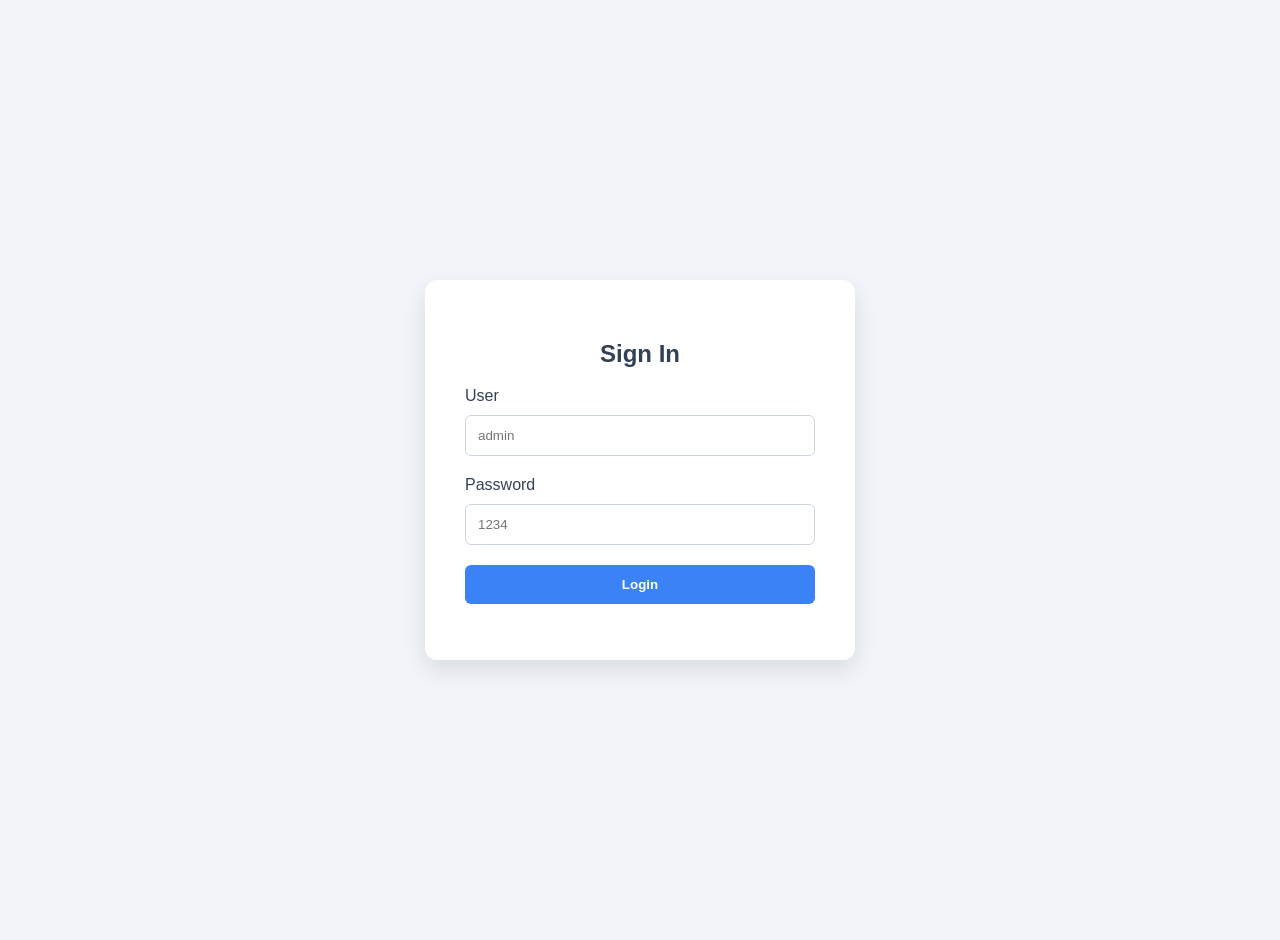
<file: index.html>
<!DOCTYPE html>
<html lang="es">
<head>
    <meta charset="UTF-8">
    <title>Login</title>
    <link rel="stylesheet" href="style.css">
</head>
<body class="center-flex">
    <form id="login-form">
        <h2 style="text-align:center">Sign In</h2>
        <label>User</label>
        <input type="text" id="username" placeholder="admin" required>
        <label>Password</label>
        <input type="password" id="password" placeholder="1234" required>
        <button type="submit">Login</button>
        <p id="error-msg" style="color:red; text-align:center; margin-top:10px;"></p>
    </form>
    <script src="script.js"></script>
</body>
</html>
</file>
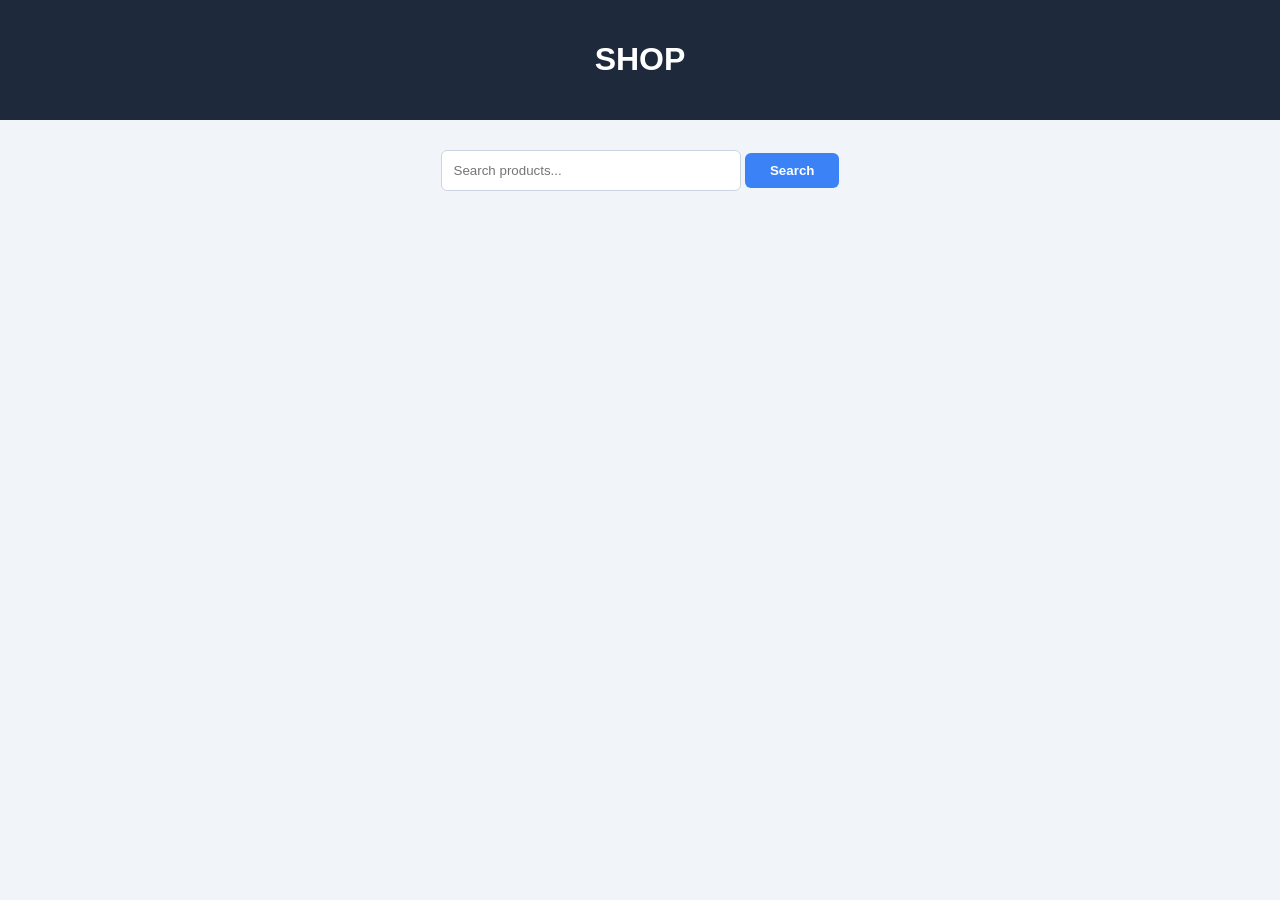
<file: dashboard.html>
<!DOCTYPE html>
<html lang="es">
<head>
    <meta charset="UTF-8">
    <title>Dashboard - Shop</title>
    <link rel="stylesheet" href="style.css">
</head>
<body>
    <header style="background:#1e293b; color:white; padding:20px; text-align:center">
        <h1>SHOP</h1>
    </header>

    <div style="text-align:center; padding: 20px;">
        <input type="text" id="search-input" placeholder="Search products..." style="width:300px;">
        <button id="search-btn" style="width:auto; padding:10px 25px;">Search</button>
    </div>

    <div id="results-grid" class="grid-container"></div>

    <script src="script.js"></script>
    <script>window.onload = loadProducts;</script>
</body>
</html>
</file>
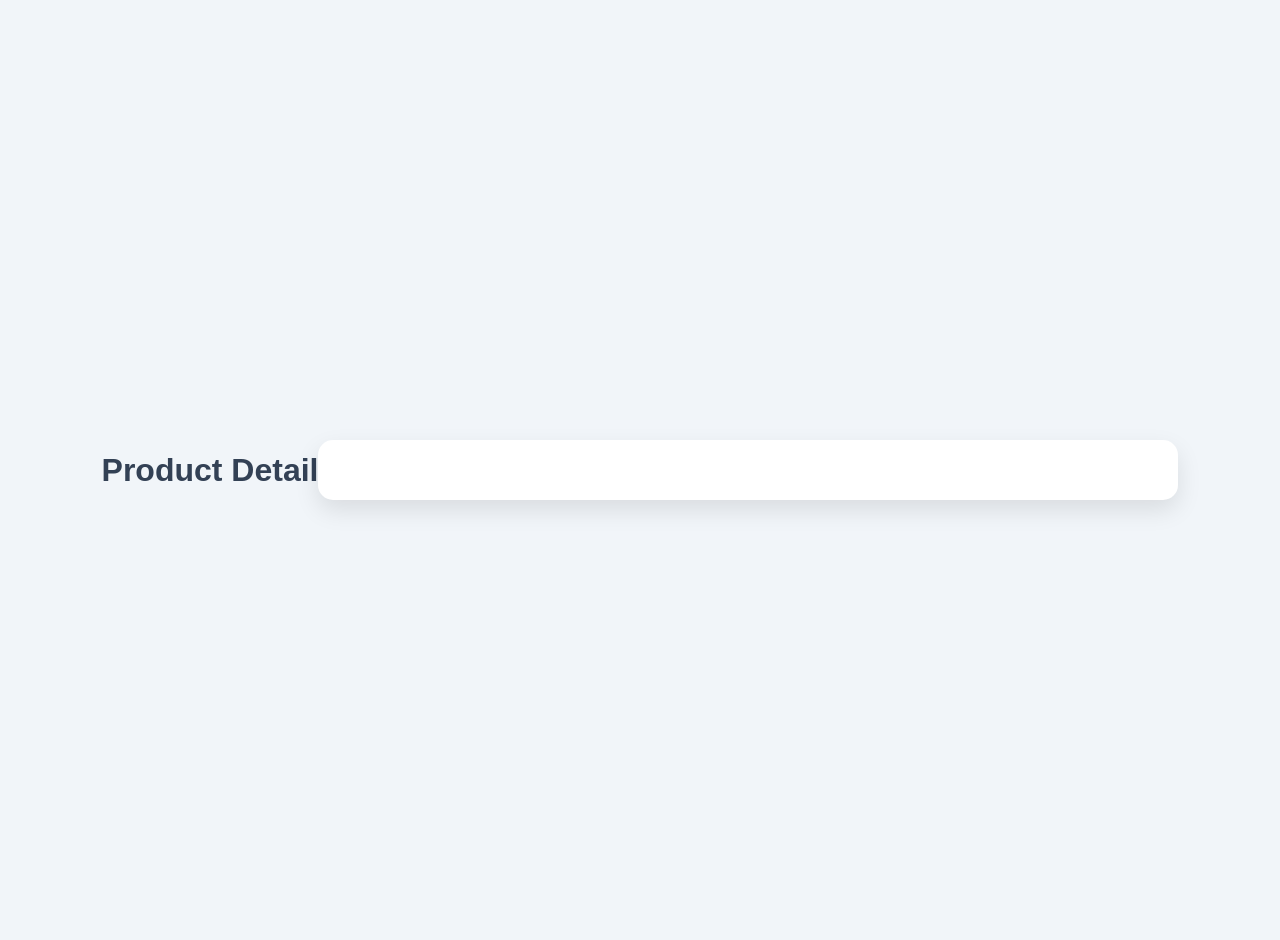
<file: detail.html>
<!DOCTYPE html>
<html lang="es">
<head>
    <meta charset="UTF-8">
    <title>Product Detail</title>
    <link rel="stylesheet" href="style.css">
</head>
<body class="center-flex">
    <h1 id="product-title">Product Detail</h1>
    <div id="detail-view" class="detail-container">
        </div>
    <script src="script.js"></script>
    <script>window.onload = showDetail;</script>
</body>
</html>
</file>
<file: style.css>
:root {
  --primary: #1e293b;
  --accent: #3b82f6;
  --bg: #f1f5f9;
  --white: #ffffff;
}

body {
  font-family: 'Segoe UI', sans-serif;
  background-color: var(--bg);
  margin: 0;
  color: #334155;
}

/* --- UTILITIES --- */
.center-flex {
  display: flex;
  justify-content: center;
  align-items: center;
  min-height: 100vh;
  padding: 20px;
}

/* --- PAGE 1: LOGIN --- */
#login-form {
  background: var(--white);
  padding: 40px;
  border-radius: 12px;
  box-shadow: 0 10px 25px rgba(0,0,0,0.1);
  width: 100%;
  max-width: 350px;
}

input {
  width: 100%;
  padding: 12px;
  margin: 10px 0 20px 0;
  border: 1px solid #cbd5e1;
  border-radius: 6px;
  box-sizing: border-box;
}

button {
  width: 100%;
  background-color: var(--accent);
  color: white;
  padding: 12px;
  border: none;
  border-radius: 6px;
  cursor: pointer;
  font-weight: bold;
  transition: background 0.3s;
}

button:hover { background-color: #2563eb; }

/* --- PAGE 2: DASHBOARD --- */
.grid-container {
  display: grid;
  /* 5 Columns */
  grid-template-columns: repeat(5, 1fr);
  gap: 20px;
  padding: 20px;
}

.product-card {
  background: var(--white);
  border-radius: 12px;
  padding: 15px;
  text-align: center;
  box-shadow: 0 4px 6px rgba(0,0,0,0.05);
  cursor: pointer;
  transition: transform 0.2s;
  display: flex;
  flex-direction: column;
  justify-content: space-between;
}

.product-card:hover { transform: translateY(-5px); }

.product-card img {
  width: 100%;
  height: 150px;
  object-fit: contain;
}

.price {
  font-weight: bold;
  color: #059669;
  font-size: 1.2rem;
}

/* --- PAGE 3: DETAIL --- */
.detail-container {
  background: var(--white);
  padding: 30px;
  border-radius: 15px;
  box-shadow: 0 10px 25px rgba(0,0,0,0.1);
  max-width: 800px;
  width: 100%;
  display: flex;
  gap: 30px;
}

/* --- RESPONSIVENESS --- */
@media (max-width: 1100px) {
  .grid-container { grid-template-columns: repeat(3, 1fr); }
}

@media (max-width: 700px) {
  .grid-container { grid-template-columns: repeat(1, 1fr); }
  .detail-container { flex-direction: column; text-align: center; }
}
</file>
